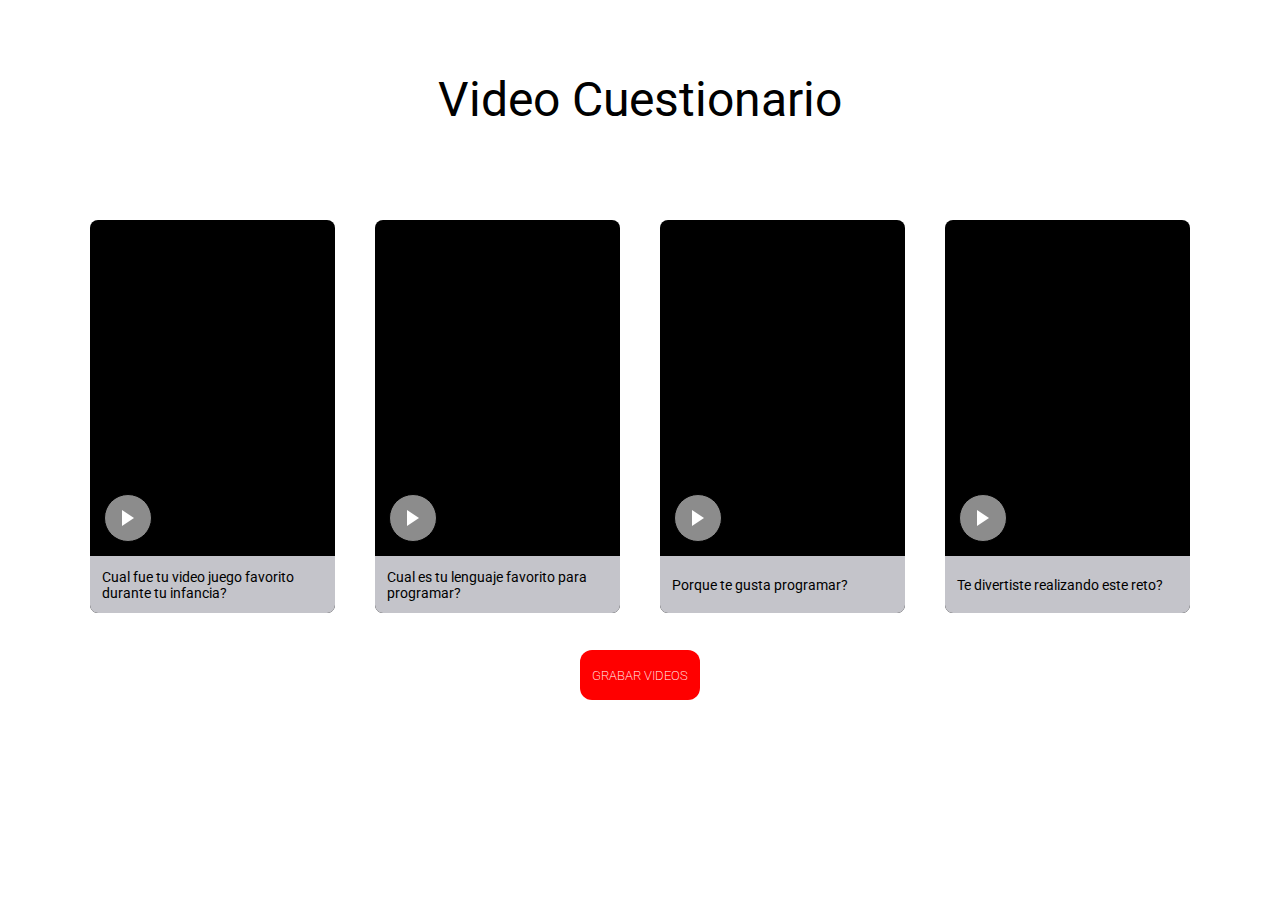
<file: index.html>
<!DOCTYPE html>
<html lang="en">

<head>
  <meta charset="UTF-8">
  <meta http-equiv="X-UA-Compatible" content="IE=edge">
  <meta name="viewport" content="width=device-width, initial-scale=1.0">
  <link rel="stylesheet" href="css/styles.css">
  <title>Document</title>
</head>

<body>
  <header id="header">
    <h1>Video Cuestionario</h1>
  </header>
  <main>
    <div class="boxGroup" id="boxGroup">
      <div class="box" id="primerVideo" >
        <div class="boxGrabado">
          <div class="circulo">
            <div class="triangulo"></div>
          </div>
        </div>
        <div class="boxTexto">
          <p>Cual fue tu video juego favorito durante tu infancia?</p>
        </div>
      </div>
      <div class="box" id="segundoVideo" >
        <div class="boxGrabado">
          <div class="circulo">
            <div class="triangulo"></div>
          </div>
        </div>
        <div class="boxTexto">
          <p>Cual es tu lenguaje favorito para programar?</p>
        </div>
      </div>
      <div class="box" id="tercerVideo" >
        <div class="boxGrabado">
          <div class="circulo">
            <div class="triangulo"></div>
          </div>
        </div>
        <div class="boxTexto">
          <p>Porque te gusta programar?</p>
        </div>
      </div>
      <div class="box" id="cuartoVideo" >
        <div class="boxGrabado">
          <div class="circulo">
            <div class="triangulo"></div>
          </div>
        </div>
        <div class="boxTexto">
          <p>Te divertiste realizando este reto?</p>
        </div>
      </div>
    </div>
    <div class="centrar">
      <button class="botonGrabarVideos">GRABAR VIDEOS</button>
    </div>

    <!-- VISTA DE GRABACIONES DE VIDEOS -->
    <div class="boxGrabacion" style="display: none;" id="boxGrabacion">
      <video class="boxVideo" id="videoElement" playsinline autoplay muted></video>
      <video class="boxVideo" id="videoGrabado" playsinline autoplay loop style="display: none"></video>
      <div class="timeGroup" style="display:none">
        <div class="temporizador">02:00</div>
        <div class="bolita"></div>
      </div>
      <!-- Pregunta1 -->
      <div class="boxGroupPregunta1" id="pregunta1">
        <div class="boxPregunta">
          <div id="pregunta" style="display:block">
            ¿Cual fue tu video juego favorito durante tu infancia?
          </div>
          <div id="pregunta2" style="display: none;">
            ¿Cual es tu lenguaje favorito para programar?
          </div>
          <div id="pregunta3" style="display: none;">
            ¿Porque te gusta programar?
          </div>
          <div id="pregunta4" style="display: none;">
            ¿Te divertiste realizando este reto?
          </div>
          <div>
            <button id="grabar" >Grabar</button>
            <button id="play" disabled>
              Play
            </button>
            <button id="rePlay" disabled>
              Re grabar
            </button>
          </div>
        </div>
        <div class="boxBotones">
          <button id="botonAtras1" disabled>Atras</button>
          <button id="botonSiguiente1">Siguiente</button>
        </div>
      </div>

    </div>
    <div class="noVisible" id="porFinTerminado">
      <h1>Muchas gracias por la Oportunidad</h1>
      <img src="img/carta.jpg" alt="Recibimos tu tarea">
      <h3>!Recibimos tus tareas!</h3>
      <p>En KROWDY, hemos recibido tu informacion y sera evaluada por nuestros reclutadores en los proximos dias.</p>
    </div>

  </main>
</body>
<script src="js/main.js" async></script>

</html>
</file>
<file: css/styles.css>
@import url('https://fonts.googleapis.com/css2?family=Roboto&display=swap');

* {
  padding: 0;
  margin: 0;
  box-sizing: border-box;
  font-family: 'Roboto';
}

header {
  display: flex;
  justify-content: center;
  align-items: center;
  height: 200px;
}

header h1 {
  font-style: normal;
  font-weight: 400;
  font-size: 48px;
  line-height: 56px;
}

.boxGroup {
  display: flex;
  justify-content: center;
  height: 400px;
}

.box {
  width: 245px;
  height: 393px;
  background-color: #000;
  border-radius: 8px;
  margin: 20px;
}

.boxGrabado {
  width: 245px;
  height: 336px;
  display: flex;
  justify-content: flex-start;
  align-items: flex-end;
}

.circulo {
  width: 48px;
  height: 48px;
  background: rgba(255, 255, 255, 0.55);
  border: 1px solid #000000;
  box-shadow: 0px 4px 4px rgba(0, 0, 0, 0.25);
  border-radius: 100%;
  margin: 14px;
  display: flex;
  justify-content: center;
  align-items: center;
  cursor: pointer;
}

.groupCirculo {
  width: 48px;
  height: 48px;
  background: rgba(255, 255, 255, 0.55);
  box-shadow: 0px 4px 4px rgba(0, 0, 0, 0.25);
  border-radius: 100%;
  margin: 25px;
  display: flex;
  justify-content: center;
  align-items: center;
  cursor: pointer;
}

.triangulo {
  width: 0;
  height: 0;
  border-style: solid;
  border-width: 8px 0 8px 12px;
  border-color: transparent transparent transparent #ffffff;
}

.boxTexto {
  height: 57px;
  width: 100%;
  background: #c4c4ca;
  display: flex;
  justify-content: flex-start;
  align-items: center;
  border-radius: 0 0 8px 8px;
}

.boxTexto p {
  font-style: normal;
  font-weight: 400;
  font-size: 14px;
  line-height: 16px;
  color: #000000;
  margin-left: 12px;
}

.boxGrabacion {
  width: 864px;
  height: 708px;
  margin: auto;
  border-radius: 8px;
  position: relative;
}

.boxVideo {
  width: 100%;
  height: 612px;
  background-color: #000;
  border-radius: 8px 8px 0 0;
}

.boxGroupPregunta {
  height: 120px;
  width: 100%;
  display: flex;
  flex-direction: column;
}

.boxPregunta {
  height: 96px;
  width: 100%;
  background: #c4c4ca;
  display: flex;
  justify-content: space-between;
  align-items: center;
  border-radius: 0 0 8px 8px;
  position: absolute;
  top: 612px;
  padding-left: 30px;
}

.boxBotones {
  margin-top: 100px;
  display: flex;
  justify-content: space-between;
}

#botonAtras1,
#botonSiguiente1,
#botonAtras2,
#botonSiguiente2,
#botonAtras3,
#botonSiguiente3,
#botonAtras4,
#botonTerminar {
  background-color: #00000000;
}


.boxPregunta p {
  margin-left: 30px;
}

.timeGroup {
  position: absolute;
  top: 10px;
  right: 50px;
  font-family: 'Roboto';
  font-size: 20px;
  font-weight: bolder;
  z-index: 1;

}

.bolita {
  position: absolute;
  right: -20px;
  top: 5px;
  width: 15px;
  height: 15px;
  border-radius: 50%;
  background-color: red;
  margin-left: 10px;
  animation: pulsate 1s ease-out infinite;
}

.temporizador {
  font-size: 20px;
  /* font-weight: bold; */
  color: #ffffff;
  text-shadow: 1px 1px 1px black;
}

@keyframes pulsate {
  0% {
    transform: scale(0.8);
    opacity: 0.5;
  }

  50% {
    transform: scale(1);
    opacity: 1;
  }

  100% {
    transform: scale(0.8);
    opacity: 0.5;
  }
}

button {
  border: none;
  cursor: pointer;
  margin: 10px;
  width: 50px;
  height: 50px;
  border-radius: 50%;
  font-family: 'Roboto';
}

button img {
  width: 35px;
  height: 35px;
}

.porFinTerminado {
  display: flex;
  flex-direction: column;
  align-items: center;
}

.porFinTerminado img {
  width: 500px;
  margin: 50px
}

.porFinTerminado h3 {
  font-size: 30px;
  margin: 20px;
}

.noVisible {
  display: none;
}

#porFinTerminado h1 {
  margin: 20px;
}

.centrar {
  display: flex;
  justify-content: center;
}

.botonGrabarVideos {
  width: 120px;
  height: 50px;
  background-color: red;
  color: white;
  font-weight: 200;
  border-radius: 12px;
  margin-top: 50px;
}
</file>
